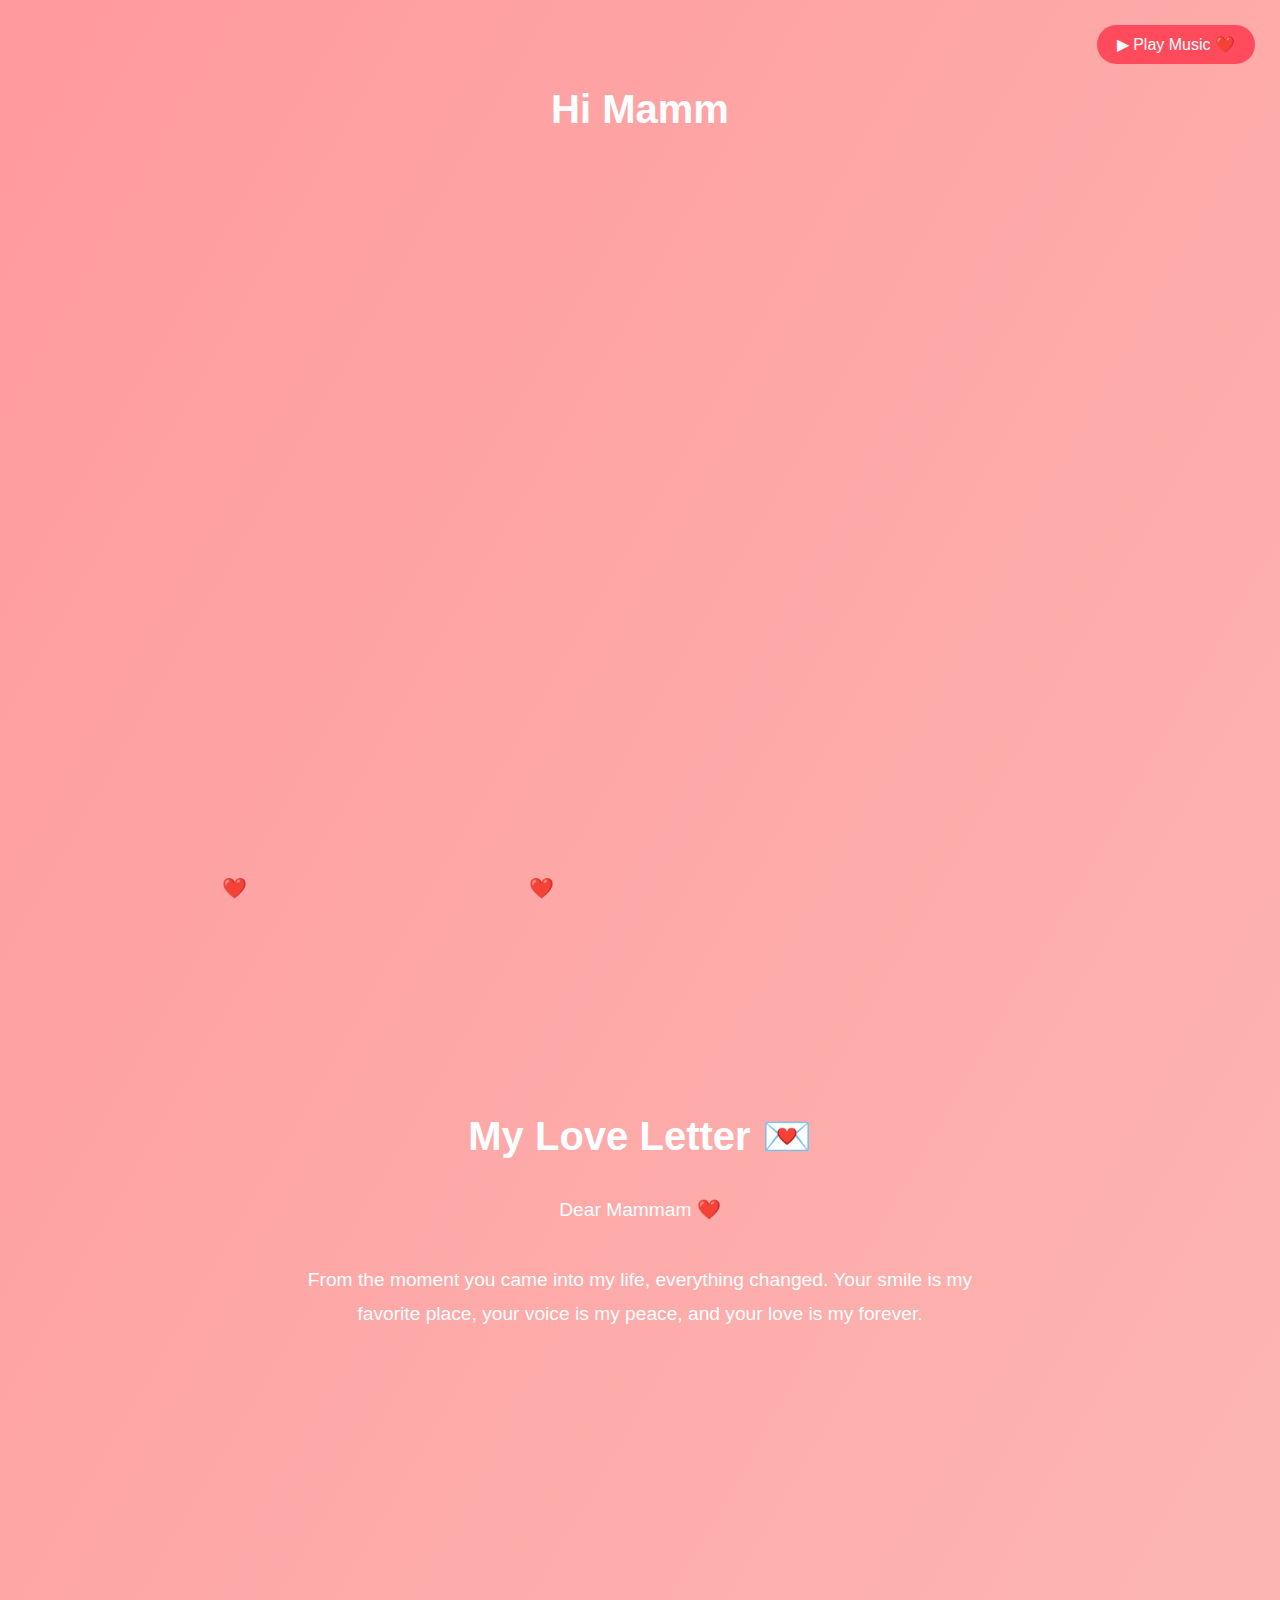
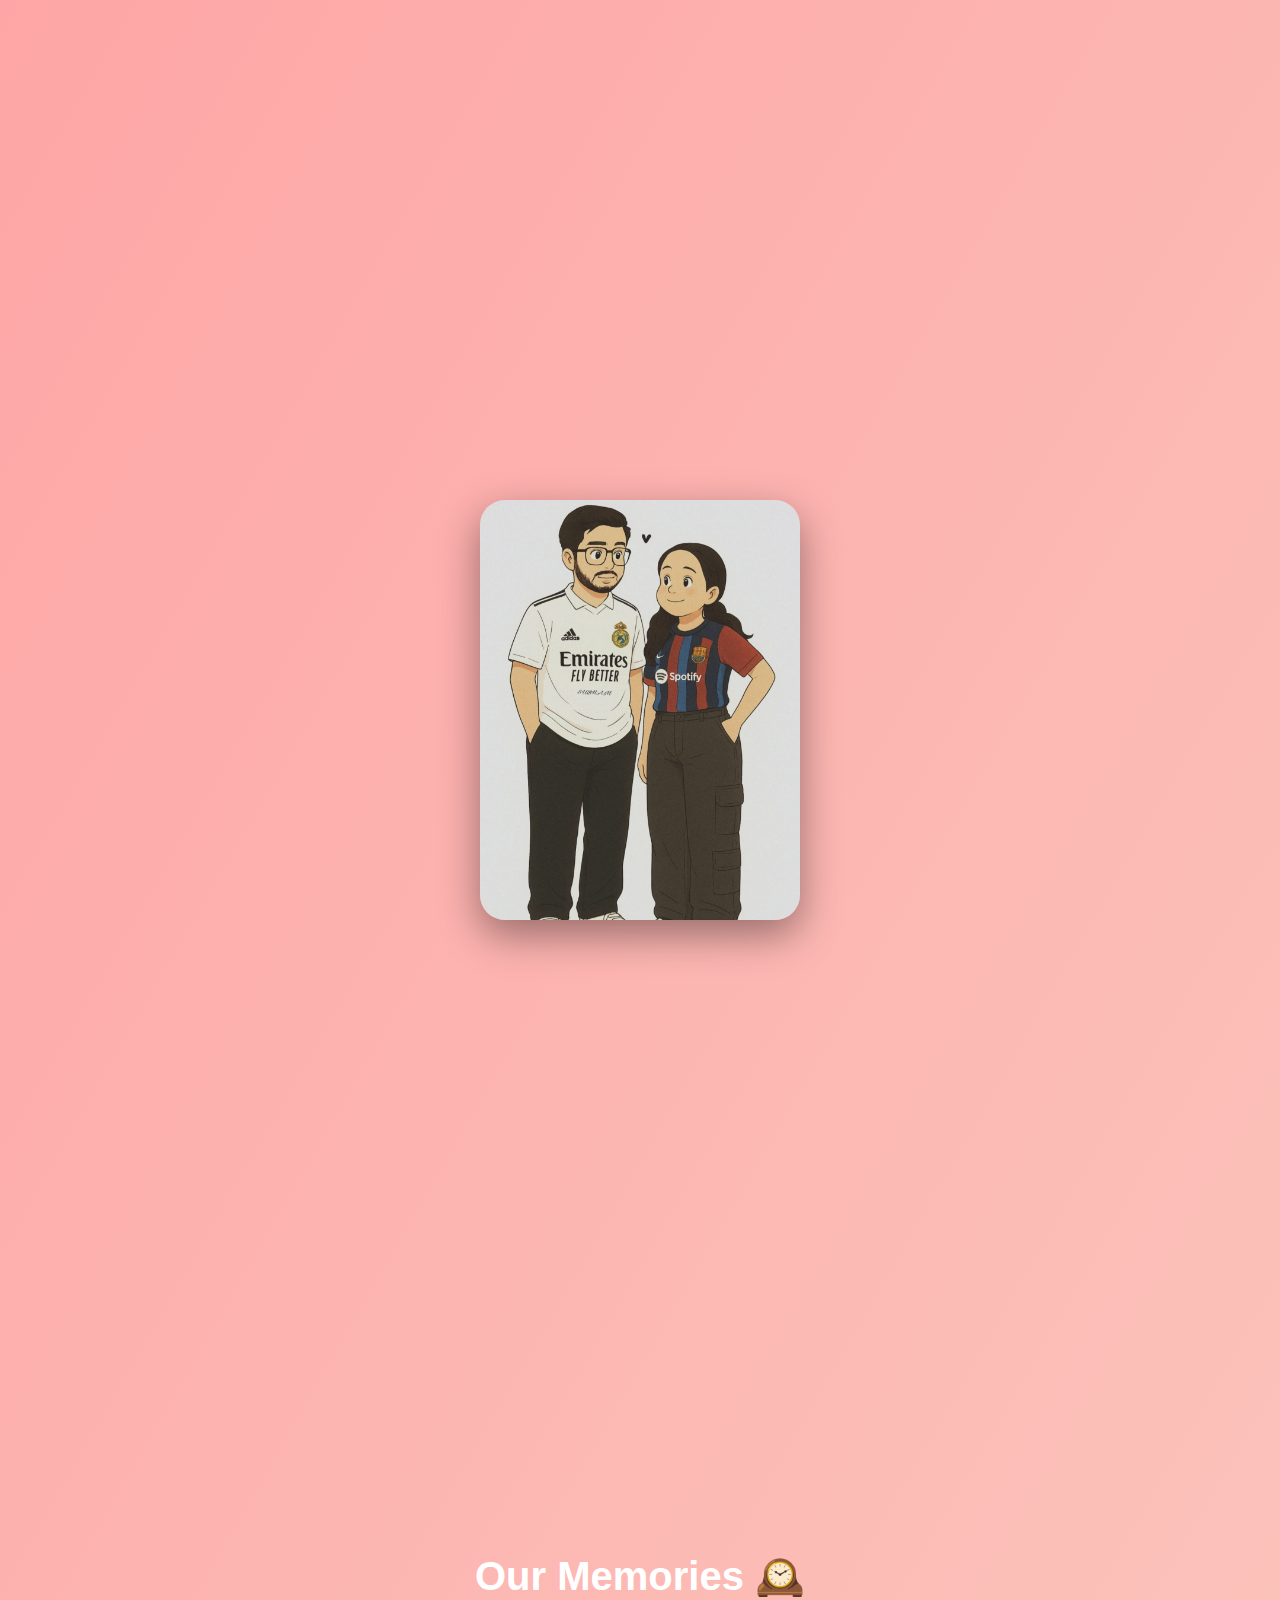
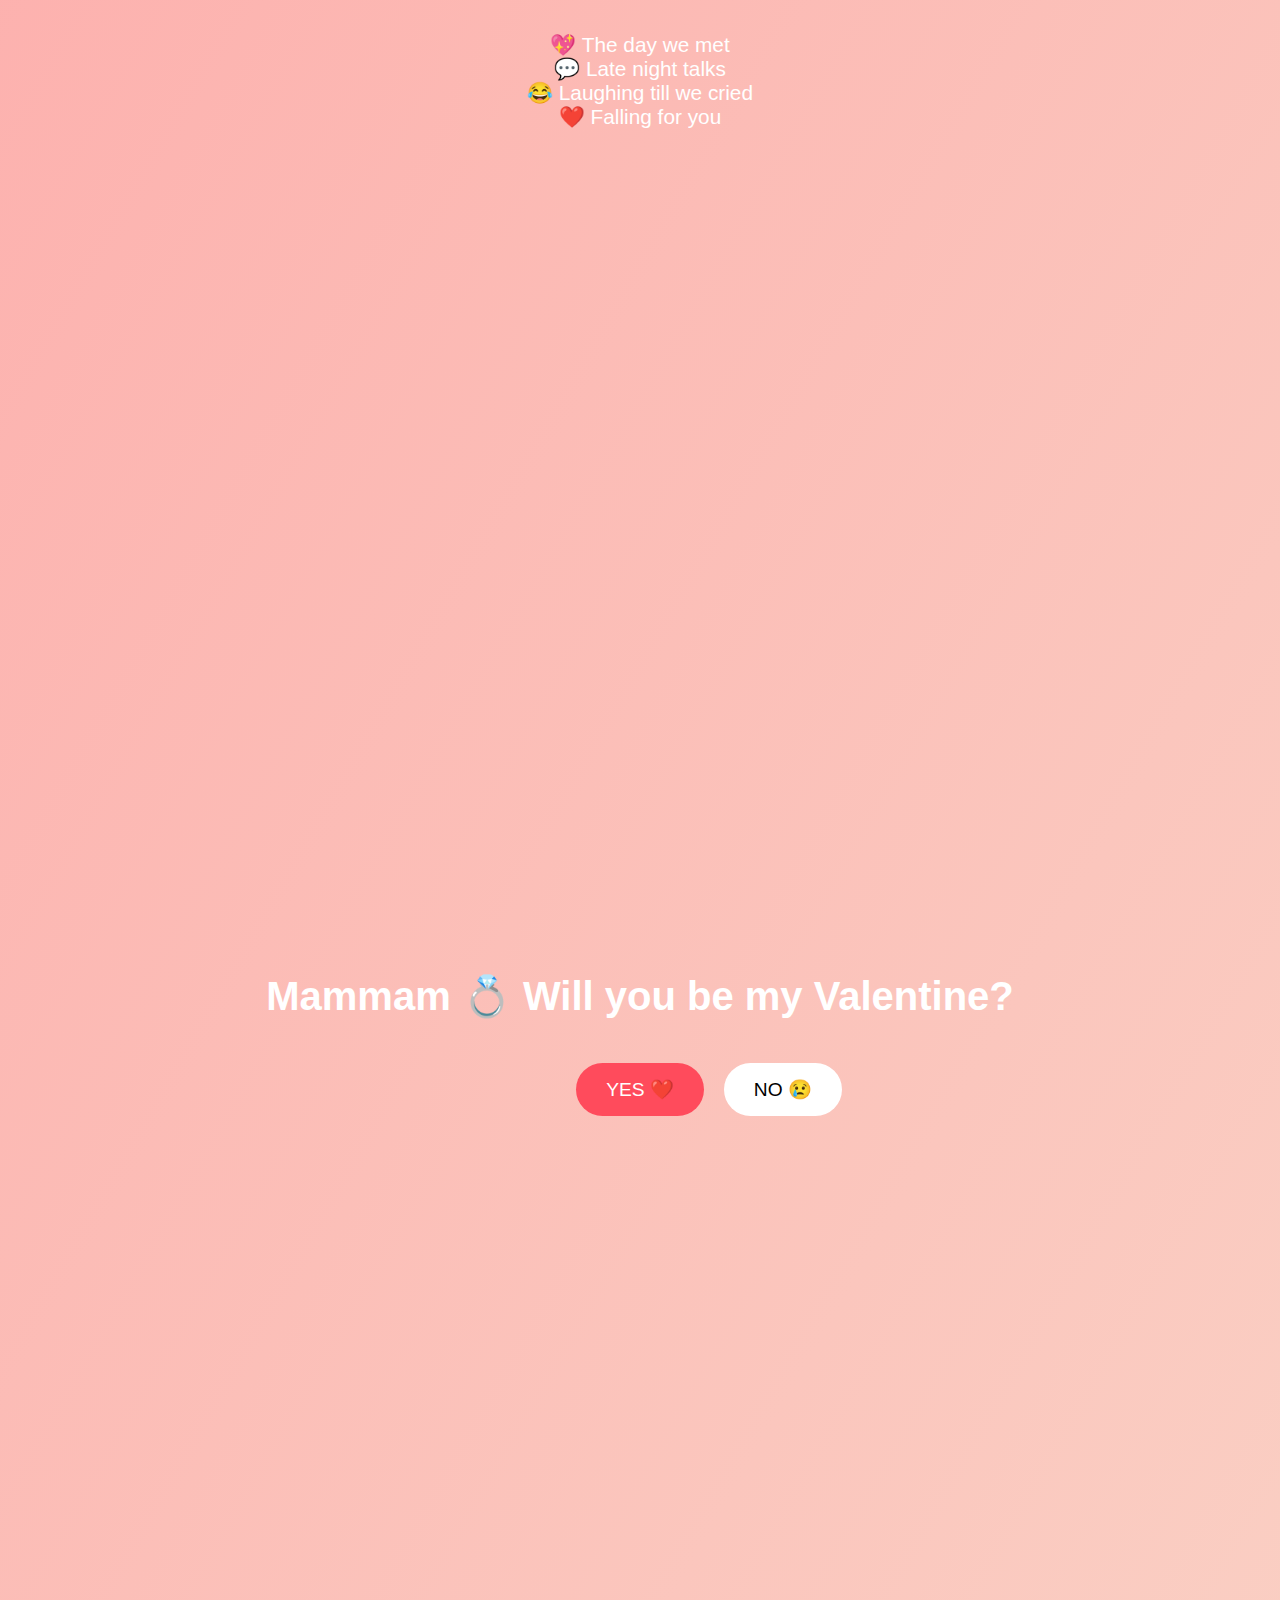
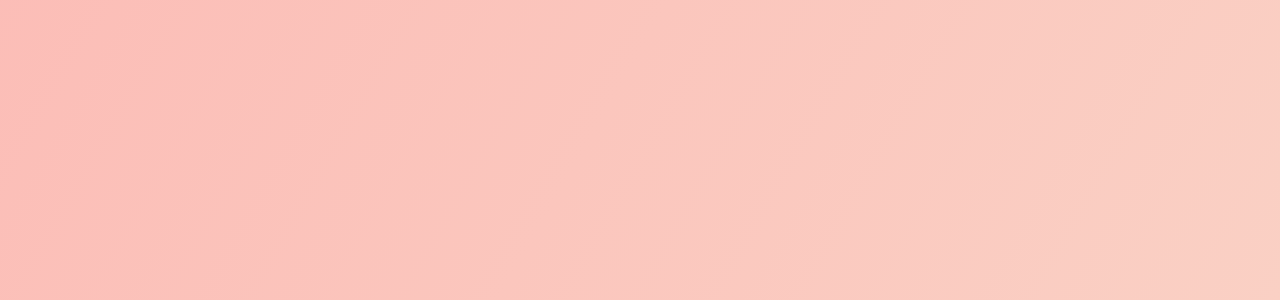
<file: index.html>
<!DOCTYPE html>
<html lang="en">
<head>
<meta charset="UTF-8">
<title>For Mammam ❤️</title>
<link rel="stylesheet" href="style.css">
</head>
<body>

<!-- Music Button -->
<button class="music-btn" onclick="playMusic()">▶ Play Music ❤️</button>
<audio id="bgm" loop>
  <source src="music.mp3" type="audio/mpeg">
</audio>

<!-- Intro -->
<section class="section intro">
  <h1 id="typing"></h1>
</section>

<!-- Love Letter -->
<section class="section letter">
  <h2>My Love Letter 💌</h2>
  <p>
    Dear Mammam ❤️<br><br>
    From the moment you came into my life, everything changed.
    Your smile is my favorite place, your voice is my peace,
    and your love is my forever.
  </p>
</section>

<!-- Slideshow -->
<section class="section slideshow">
  <img id="slide" src="img1.jpeg">
</section>

<!-- Timeline -->
<section class="section timeline">
  <h2>Our Memories 🕰️</h2>
  <ul>
    <li>💖 The day we met</li>
    <li>💬 Late night talks</li>
    <li>😂 Laughing till we cried</li>
    <li>❤️ Falling for you</li>
  </ul>
</section>

<!-- Proposal -->
<section class="section proposal">
  <h2>Mammam 💍 Will you be my Valentine?</h2>
  <button id="yes">YES ❤️</button>
  <button id="no">NO 😢</button>
</section>

<script src="script.js"></script>
</body>
</html>
</file>
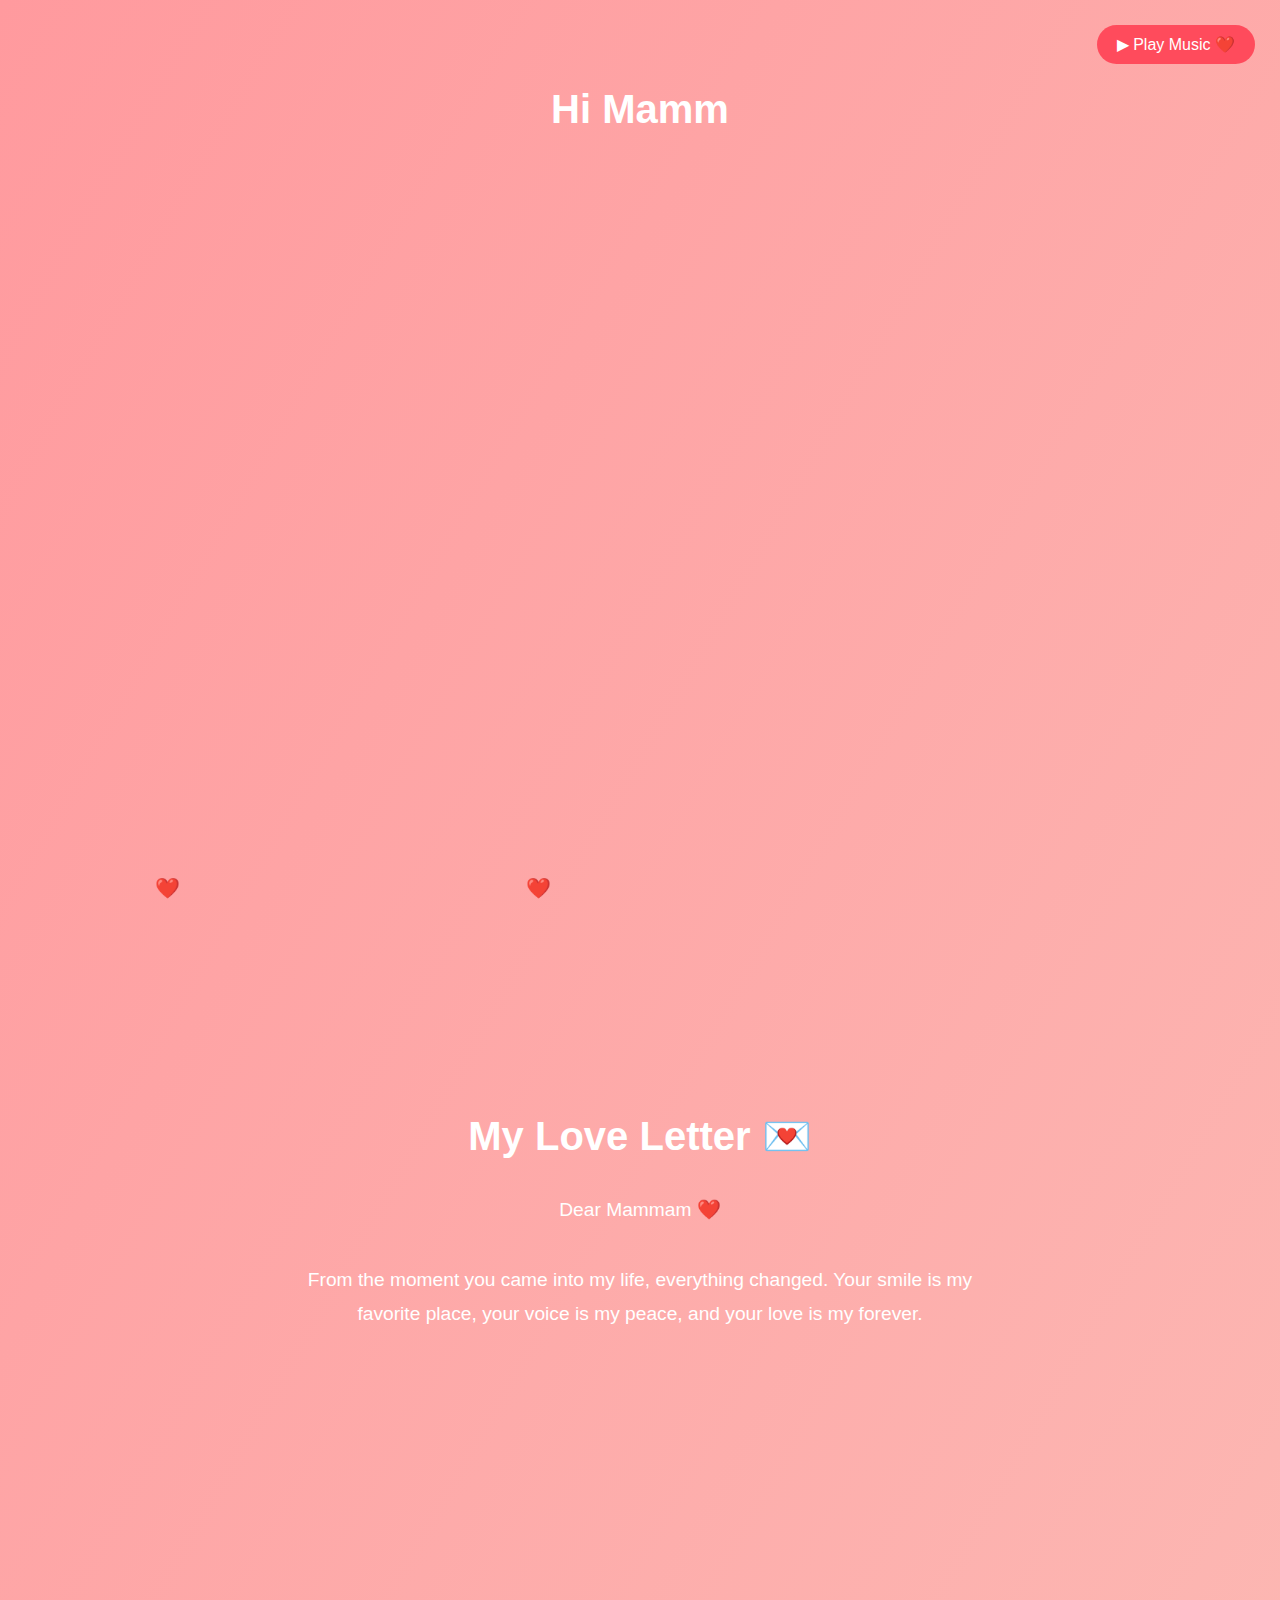
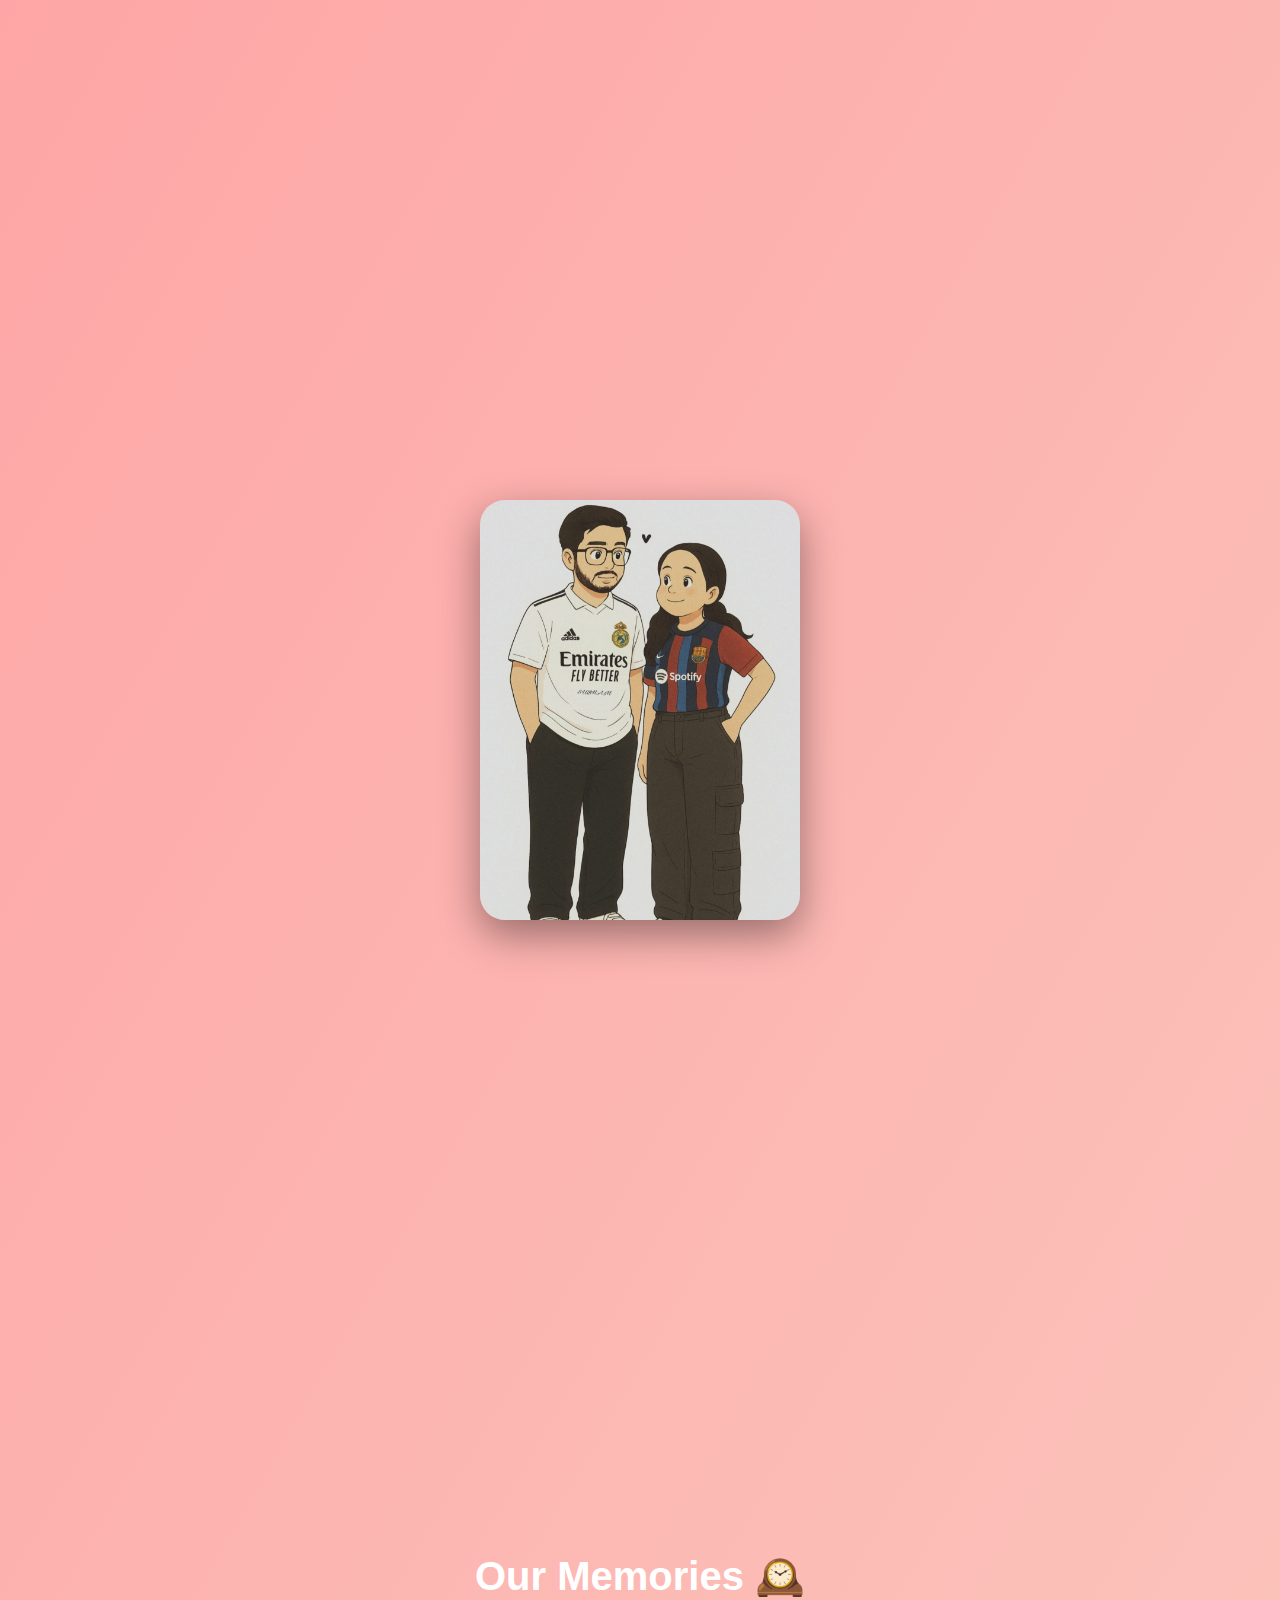
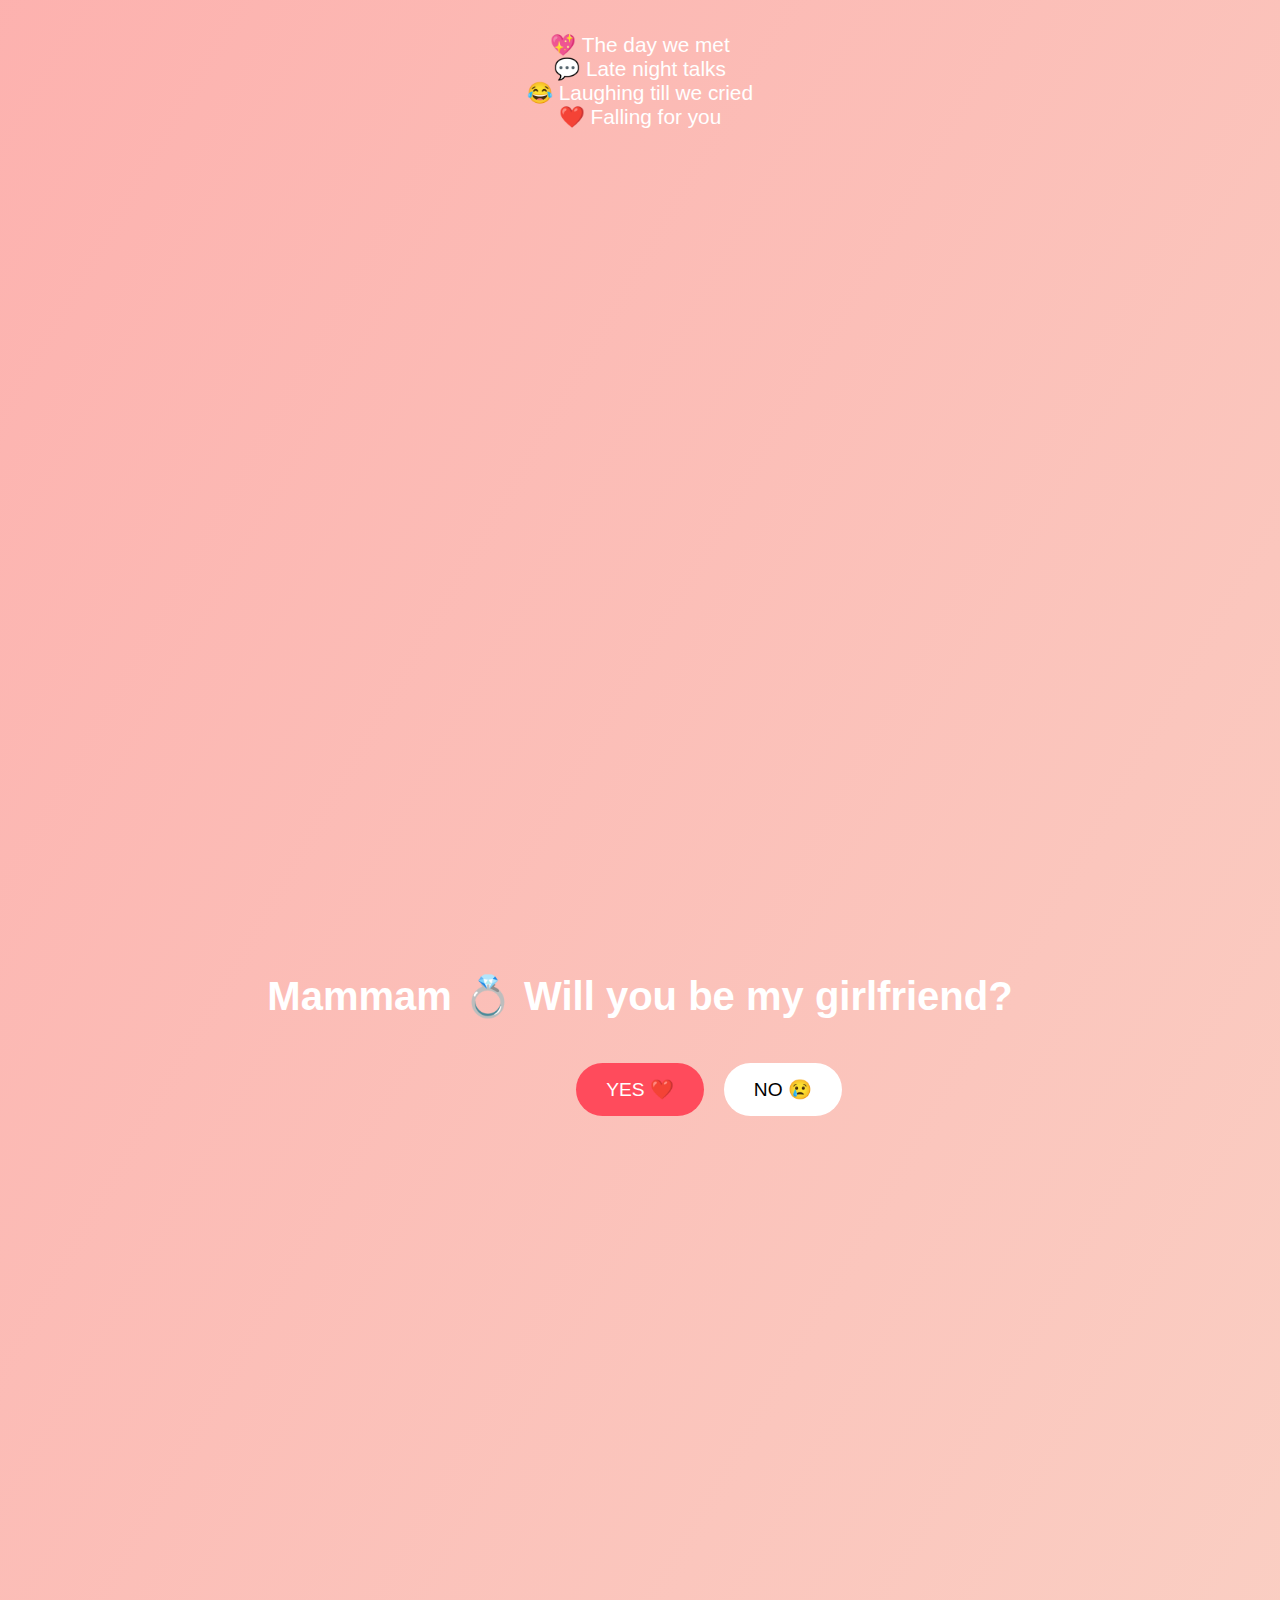
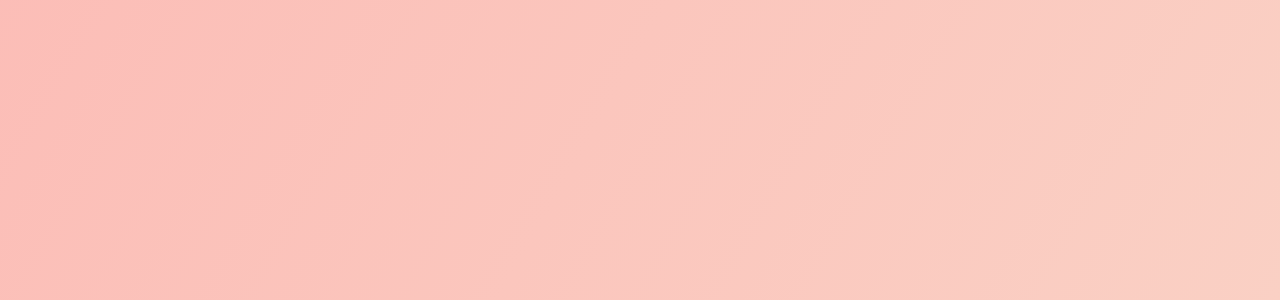
<file: love/index.html>
<!DOCTYPE html>
<html lang="en">
<head>
<meta charset="UTF-8">
<title>For Mammam ❤️</title>
<link rel="stylesheet" href="style.css">
</head>
<body>

<!-- Music Button -->
<button class="music-btn" onclick="playMusic()">▶ Play Music ❤️</button>
<audio id="bgm" loop>
  <source src="music.mp3" type="audio/mpeg">
</audio>

<!-- Intro -->
<section class="section intro">
  <h1 id="typing"></h1>
</section>

<!-- Love Letter -->
<section class="section letter">
  <h2>My Love Letter 💌</h2>
  <p>
    Dear Mammam ❤️<br><br>
    From the moment you came into my life, everything changed.
    Your smile is my favorite place, your voice is my peace,
    and your love is my forever.
  </p>
</section>

<!-- Slideshow -->
<section class="section slideshow">
  <img id="slide" src="img1.jpeg">
</section>

<!-- Timeline -->
<section class="section timeline">
  <h2>Our Memories 🕰️</h2>
  <ul>
    <li>💖 The day we met</li>
    <li>💬 Late night talks</li>
    <li>😂 Laughing till we cried</li>
    <li>❤️ Falling for you</li>
  </ul>
</section>

<!-- Proposal -->
<section class="section proposal">
  <h2>Mammam 💍 Will you be my girlfriend?</h2>
  <button id="yes">YES ❤️</button>
  <button id="no">NO 😢</button>
</section>

<script src="script.js"></script>
</body>
</html>
</file>
<file: style.css>
body {
  margin: 0;
  font-family: 'Segoe UI', sans-serif;
  background: linear-gradient(120deg, #ff9a9e, #fad0c4);
  color: white;
  text-align: center;
}

.section {
  min-height: 100vh;
  padding: 60px 20px;
}

h1, h2 {
  font-size: 2.5rem;
}

.music-btn {
  position: fixed;
  top: 15px;
  right: 15px;
  padding: 10px 20px;
  border-radius: 25px;
  border: none;
  background: #ff4b5c;
  color: white;
  font-size: 1rem;
  cursor: pointer;
  z-index: 1000;
}

.letter p {
  font-size: 1.2rem;
  max-width: 700px;
  margin: auto;
  line-height: 1.8;
}

.slideshow img {
  width: 320px;
  border-radius: 25px;
  box-shadow: 0 15px 40px rgba(0,0,0,0.4);
}

.timeline ul {
  list-style: none;
  padding: 0;
  font-size: 1.3rem;
}

button {
  padding: 15px 30px;
  font-size: 1.2rem;
  border: none;
  border-radius: 30px;
  cursor: pointer;
  margin: 10px;
}

#yes {
  background: #ff4b5c;
  color: white;
}

#no {
  background: white;
  color: black;
  position: absolute;
}
</file>
<file: love/style.css>
body {
  margin: 0;
  font-family: 'Segoe UI', sans-serif;
  background: linear-gradient(120deg, #ff9a9e, #fad0c4);
  color: white;
  text-align: center;
}

.section {
  min-height: 100vh;
  padding: 60px 20px;
}

h1, h2 {
  font-size: 2.5rem;
}

.music-btn {
  position: fixed;
  top: 15px;
  right: 15px;
  padding: 10px 20px;
  border-radius: 25px;
  border: none;
  background: #ff4b5c;
  color: white;
  font-size: 1rem;
  cursor: pointer;
  z-index: 1000;
}

.letter p {
  font-size: 1.2rem;
  max-width: 700px;
  margin: auto;
  line-height: 1.8;
}

.slideshow img {
  width: 320px;
  border-radius: 25px;
  box-shadow: 0 15px 40px rgba(0,0,0,0.4);
}

.timeline ul {
  list-style: none;
  padding: 0;
  font-size: 1.3rem;
}

button {
  padding: 15px 30px;
  font-size: 1.2rem;
  border: none;
  border-radius: 30px;
  cursor: pointer;
  margin: 10px;
}

#yes {
  background: #ff4b5c;
  color: white;
}

#no {
  background: white;
  color: black;
  position: absolute;
}
</file>
